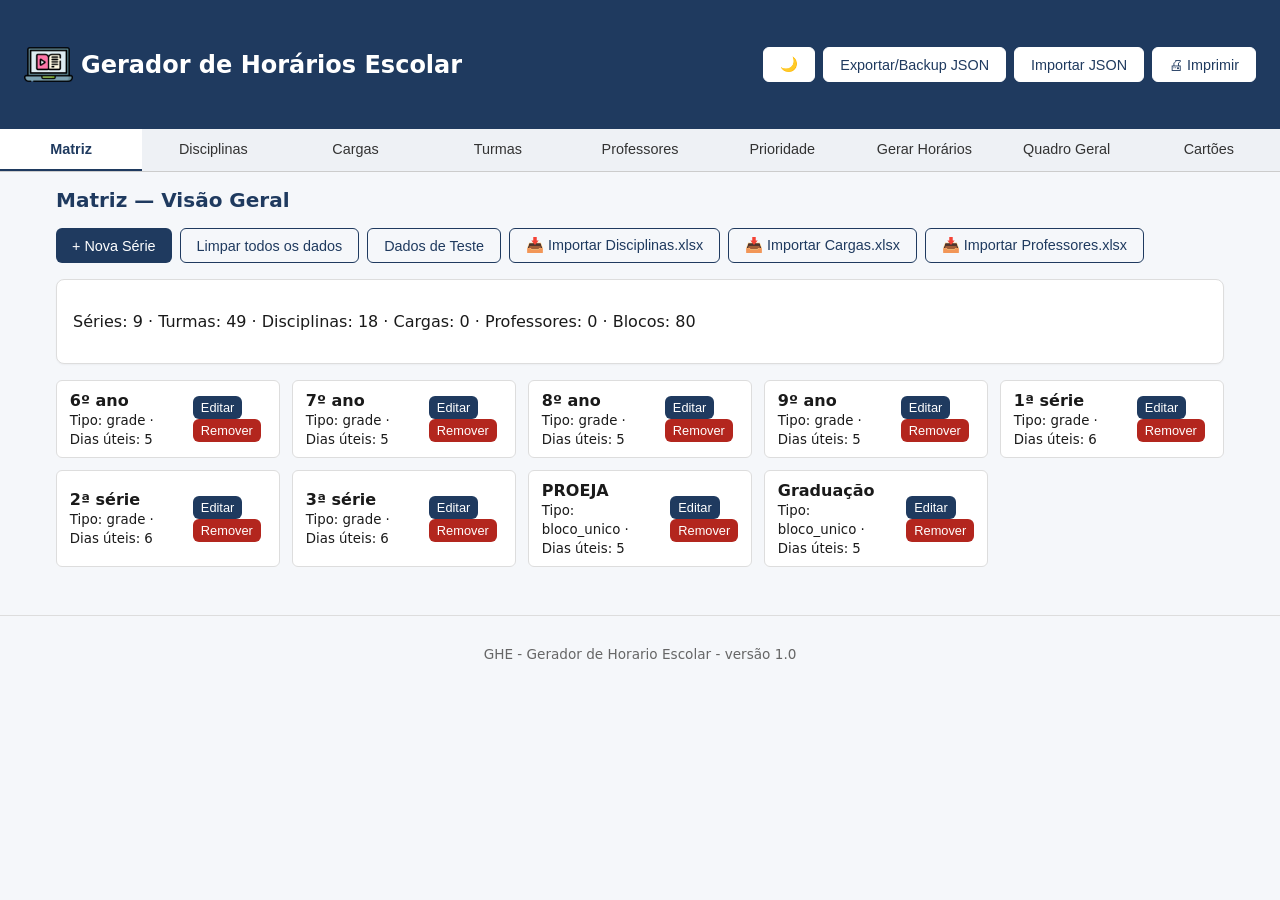
<file: index.html>
<!DOCTYPE html>
<html lang="pt-BR">
<head>
<meta charset="UTF-8">
<meta name="viewport" content="width=device-width, initial-scale=1.0">
<title>Gerador de Horários Escolar — APP_NOVO</title>
<link rel="stylesheet" href="css/style.css">
</head>
<body>

<header>
<div class="header-top">
<h1><img src="icon.png" alt="ícone" class="header-icon"> Gerador de Horários Escolar</h1>
<div class="header-toolbar">
<button class="btn btn-outline" onclick="app.toggleDarkMode()" id="btn-dark-mode">🌙</button>
<button class="btn btn-outline" onclick="app.exportarJSON()">Exportar/Backup JSON</button>
<button class="btn btn-outline" onclick="document.getElementById('file-json').click()">Importar JSON</button>
<button class="btn btn-outline" onclick="window.print()">🖨 Imprimir</button>
<input type="file" id="file-json" accept=".json" style="display:none;" onchange="app.importarJSON(this)">
<input type="file" id="file-import-disciplinas" accept=".xlsx,.xls" style="display:none;" onchange="app.processarArquivo('disciplinas', this)">
<input type="file" id="file-import-cargas" accept=".xlsx,.xls" style="display:none;" onchange="app.processarArquivo('cargas', this)">
<input type="file" id="file-import-professores" accept=".xlsx,.xls" style="display:none;" onchange="app.processarArquivo('professores', this)">
</div>
</div>
</header>

<nav class="tabs">
<button class="tab-btn active" data-tab="matriz">Matriz</button>
<button class="tab-btn" data-tab="disciplinas">Disciplinas</button>
<button class="tab-btn" data-tab="cargas">Cargas</button>
<button class="tab-btn" data-tab="turmas">Turmas</button>
<button class="tab-btn" data-tab="professores">Professores</button>
<button class="tab-btn" data-tab="prioridade">Prioridade</button>
<button class="tab-btn" data-tab="geracao">Gerar Horários</button>
<button class="tab-btn" data-tab="quadro">Quadro Geral</button>
<button class="tab-btn" data-tab="cartoes">Cartões</button>
</nav>

<main>

<!-- Exportar / Importar JSON (movido para o header) -->

<!-- ABA: MATRIZ -->
<section class="tab-panel active" id="panel-matriz">
<h2>Matriz — Visão Geral</h2>
<div class="toolbar">
<button class="btn" onclick="app.abrirModalSerie()">+ Nova Série</button>
<button class="btn btn-outline" onclick="app.limparLocalStorage()">Limpar todos os dados</button>
<button class="btn btn-outline" onclick="app.gerarDadosTeste()">Dados de Teste</button>
<button class="btn btn-outline" onclick="app.importarDisciplinas()">📥 Importar Disciplinas.xlsx</button>
<button class="btn btn-outline" onclick="app.importarCargas()">📥 Importar Cargas.xlsx</button>
<button class="btn btn-outline" onclick="app.importarProfessores()">📥 Importar Professores.xlsx</button>
</div>
<div class="card">
<p>Séries: <span id="matriz-series">0</span> · Turmas: <span id="matriz-turmas">0</span> · Disciplinas: <span id="matriz-disciplinas">0</span> · Cargas: <span id="matriz-cargas">0</span> · Professores: <span id="matriz-professores">0</span> · Blocos: <span id="matriz-blocos">0</span></p>
</div>
<div id="lista-series" class="lista"></div>
</section>

<!-- ABA: DISCIPLINAS -->
<section class="tab-panel" id="panel-disciplinas">
<h2>Disciplinas</h2>
<div class="toolbar">
<button class="btn" onclick="app.abrirModalDisciplina()">+ Nova Disciplina</button>
<button class="btn btn-outline" onclick="app.exportarDisciplinasXLSX()">📤 Exportar XLSX</button>
</div>
<input type="text" id="busca-disciplinas" placeholder="Buscar disciplina..." onkeyup="app.renderDisciplinas()"><br>
<div id="lista-disciplinas" class="lista"></div>
</section>

<!-- ABA: CARGAS -->
<section class="tab-panel" id="panel-cargas">
<h2>Cargas (Série × Disciplina × Aulas/semana)</h2>
<div class="toolbar">
<button class="btn" onclick="app.abrirModalCarga()">+ Nova Carga</button>
<button class="btn btn-outline" onclick="app.exportarCargasXLSX()">📤 Exportar XLSX</button>
</div>
<input type="text" id="busca-cargas" placeholder="Buscar carga..." onkeyup="app.renderCargas()"><br>
<div id="lista-cargas" class="lista"></div>
</section>

<!-- ABA: PROFESSORES -->
<section class="tab-panel" id="panel-professores">
<h2>Professores</h2>
<div class="toolbar">
<button class="btn" onclick="app.abrirModalProfessor()">+ Novo Professor</button>
<button class="btn btn-outline" onclick="app.exportarProfessoresXLSX()">📤 Exportar XLSX</button>
</div>
<input type="text" id="busca-professores" placeholder="Buscar professor..." onkeyup="app.renderProfessores()"><br>
<div id="lista-professores" class="lista"></div>
</section>

<!-- ABA: PRIORIDADE -->
<section class="tab-panel" id="panel-prioridade">
<h2>Prioridade dos Professores</h2>
<p>Arraste ou use os botões para definir a ordem de alocação. Professores no topo da lista têm prioridade maior na geração.</p>
<div id="lista-prioridade" class="lista"></div>
</section>

<!-- ABA: TURMAS -->
<section class="tab-panel" id="panel-turmas">
<h2>Turmas</h2>
<div class="toolbar">
<button class="btn" onclick="app.abrirModalTurma()">+ Nova Turma</button>
</div>
<div id="lista-turmas" class="lista"></div>
</section>

<!-- ABA: BLOCOS (somente visualização — padrão da grade) -->
<section class="tab-panel" id="panel-blocos">
<h2>Blocos / Horários (Grade da Escola)</h2>
<p class="card" style="background:#fff3cd;border-color:#ffc107;">Os blocos de horário são o padrão fixo da grade da escola e não podem ser criados ou editados aqui.</p>
<div id="lista-blocos" class="lista"></div>
</section>

<!-- ABA: GERAÇÃO -->
<section class="tab-panel" id="panel-geracao">
<h2>Geração de Horários</h2>
<div class="card">
<p>O gerador processa as cargas na ordem de registro (linha 1 primeiro, depois 2, etc.).</p>
<p>Respeita: pareamento de tempos, disponibilidade do professor, carga máxima, dia da semana por série, contra turno, sábado quinzenal (meia carga) e limite simultâneo de Educação Física.</p>
<button class="btn btn-primary" onclick="app.gerarHorarios()">Gerar Horários</button>
<div id="resultado-geracao" class="resultado" style="margin-top:1rem; display:none;"></div>
</div>
</section>

<!-- ABA: QUADRO -->
<section class="tab-panel" id="panel-quadro">
<h2>Quadro Geral</h2>
<div id="quadro" class="quadro"></div>
</section>

<!-- ABA: CARTÕES -->
<section class="tab-panel" id="panel-cartoes">
<h2>Cartões dos Professores</h2>
<div id="cartoes" class="cartoes-grid"></div>
</section>

</main>

<footer>
<p>GHE - Gerador de Horario Escolar - versão <span id="versao-app">1.0</span></p>
</footer>

<div id="toast" class="toast">Operação desfeita</div>
<div id="modal-overlay" class="modal-overlay" onclick="app.fecharModal()"></div>
<div id="modal" class="modal"></div>

<script src="js/data.js"></script>
<script src="js/engine.js"></script>
<script src="js/lib/sheetjs.full.min.js"></script>
<script src="js/import.js"></script>
<script src="js/ui.js"></script>
<script>
window.app = new App();
window.importador = new Importador(window.app);
</script>

</body>
</html>
</file>
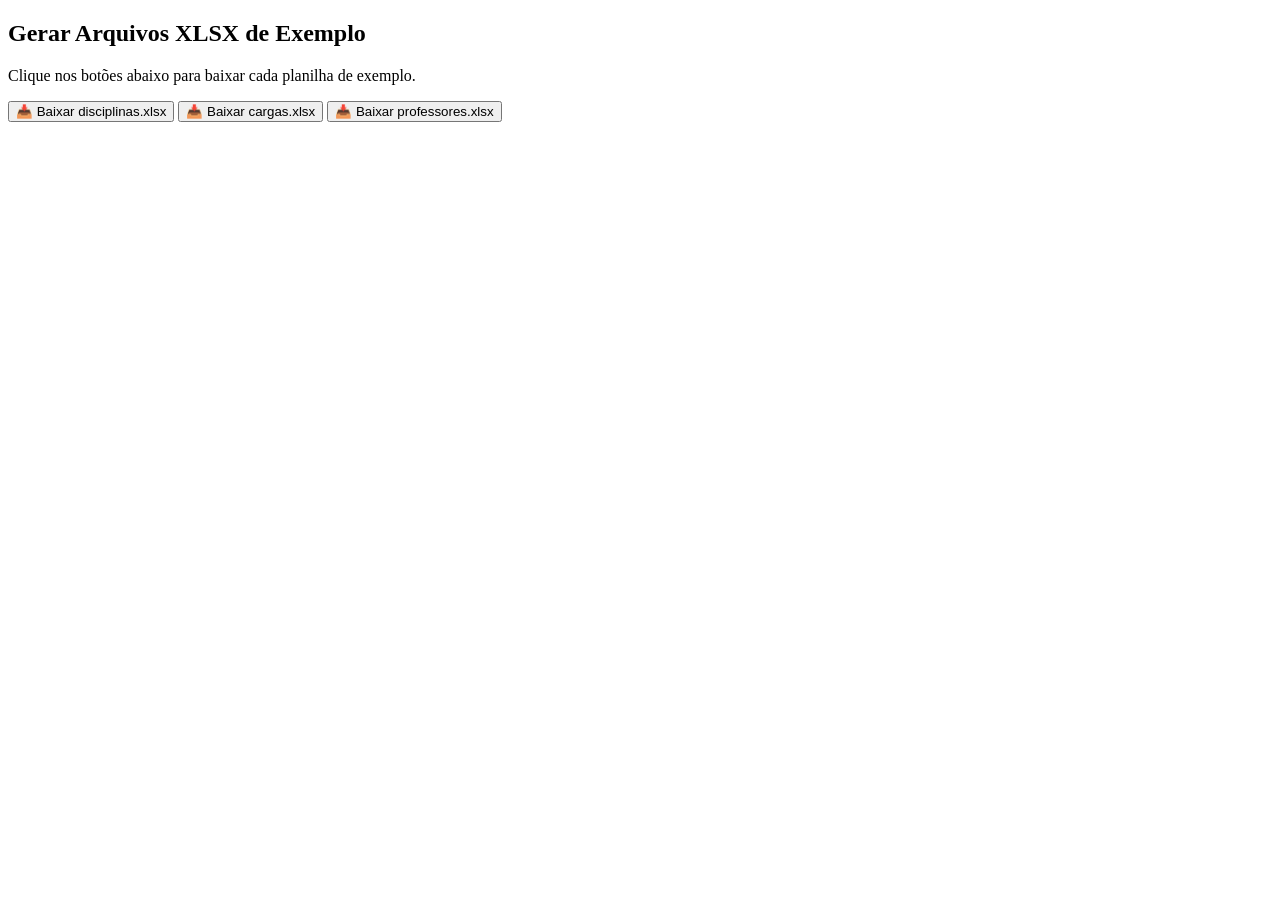
<file: gerar_exemplos.html>
<!DOCTYPE html>
<html lang="pt-BR">
<head>
<meta charset="UTF-8">
<title>Gerar XLSX de Exemplo</title>
<script src="js/lib/sheetjs.full.min.js"></script>
</head>
<body>
<h2>Gerar Arquivos XLSX de Exemplo</h2>
<p>Clique nos botões abaixo para baixar cada planilha de exemplo.</p>

<button onclick="gerarDisciplinas()">📥 Baixar disciplinas.xlsx</button>
<button onclick="gerarCargas()">📥 Baixar cargas.xlsx</button>
<button onclick="gerarProfessores()">📥 Baixar professores.xlsx</button>

<script>
function gerarDisciplinas() {
  const dados = [
    ['Nome'],
    ['Português'],
    ['Matemática'],
    ['História'],
    ['Geografia'],
    ['Ciências'],
    ['Artes'],
    ['Desenho'],
    ['Música'],
    ['Ed. Física'],
    ['Inglês'],
    ['Francês'],
    ['Espanhol'],
    ['Biologia'],
    ['Física'],
    ['Química'],
    ['Filosofia'],
    ['Sociologia'],
    ['Informática']
  ];
  const ws = XLSX.utils.aoa_to_sheet(dados);
  const wb = XLSX.utils.book_new();
  XLSX.utils.book_append_sheet(wb, ws, 'Disciplinas');

  // Sheet de instruções
  const instrucoes = [
    ['INSTRUÇÕES - disciplinas.xlsx'],
    [''],
    ['Coluna Nome: Nome da disciplina. Exemplo: Matemática, Português, História.'],
    [''],
    ['Dicas:'],
    ['- Use um nome por linha.'],
    ['- Não deixe células vazias entre os nomes.'],
    ['- O app impõe a ordem: importe Disciplinas primeiro, depois Cargas, depois Professores.']
  ];
  const wsInstr = XLSX.utils.aoa_to_sheet(instrucoes);
  XLSX.utils.book_append_sheet(wb, wsInstr, 'Instruções');
  XLSX.writeFile(wb, 'disciplinas.xlsx');
}

function gerarCargas() {
  const dados = [
    ['Série', 'Disciplina', 'Aulas/semana'],
    ['6º ano', 'Matemática', '4'],
    ['6º ano', 'Português', '3'],
    ['6º ano', 'História', '2'],
    ['7º ano', 'Matemática', '4'],
    ['7º ano', 'Português', '3'],
    ['7º ano', 'Geografia', '2'],
    ['8º ano', 'Matemática', '4'],
    ['8º ano', 'Física', '2'],
    ['8º ano', 'Química', '2'],
    ['9º ano', 'Matemática', '4'],
    ['9º ano', 'Biologia', '2'],
    ['9º ano', 'Filosofia', '2'],
    ['1ª série', 'Matemática', '5'],
    ['1ª série', 'Português', '4'],
    ['1ª série', 'História', '3'],
    ['2ª série', 'Matemática', '5'],
    ['2ª série', 'Português', '4'],
    ['2ª série', 'Sociologia', '3'],
    ['3ª série', 'Matemática', '5'],
    ['3ª série', 'Português', '4'],
    ['3ª série', 'Informática', '3']
  ];
  const ws = XLSX.utils.aoa_to_sheet(dados);
  const wb = XLSX.utils.book_new();
  XLSX.utils.book_append_sheet(wb, ws, 'Cargas');

  // Sheet de instruções
  const instrucoes = [
    ['INSTRUÇÕES - cargas.xlsx'],
    [''],
    ['Coluna Série: 6º ano, 7º ano, 8º ano, 9º ano, 1ª série, 2ª série, 3ª série.'],
    ['Coluna Disciplina: Deve corresponder a um nome cadastrado em Disciplinas.'],
    ['Coluna Aulas/semana: Número inteiro de 1 a 6.'],
    [''],
    ['Dicas:'],
    ['- Importe Disciplinas antes de Cargas.'],
    ['- Não deixe linhas vazias entre os dados.'],
    ['- Cada linha = uma carga (uma turma da série terá essa disciplina com essa quantidade semanal).']
  ];
  const wsInstr = XLSX.utils.aoa_to_sheet(instrucoes);
  XLSX.utils.book_append_sheet(wb, wsInstr, 'Instruções');
  XLSX.writeFile(wb, 'cargas.xlsx');
}

function gerarProfessores() {
  const dados = [
    ['Nome', 'Disciplina', 'Série', 'Carga Máxima', 'Disponibilidade', 'Restrições'],
    ['João Silva', 'Matemática', '6º ano', '20', 'segunda|manhã,terça|tarde', 'segunda|08:00|10:00'],
    ['Maria Souza', 'Português', '6º ano', '18', 'quarta|manhã,quinta|tarde', ''],
    ['Pedro Santos', 'História', '1ª série', '22', 'terça|manhã,sexta|tarde', 'sexta|14:00|16:00'],
    ['Ana Costa', 'Geografia', '7º ano', '16', 'segunda|tarde,quarta|manhã', 'quarta|10:00|11:20'],
    ['Carlos Lima', 'Física', '8º ano', '18', 'terça|tarde,quinta|manhã', ''],
    ['Beatriz Rocha', 'Química', '8º ano', '16', 'segunda|manhã,sexta|tarde', 'sexta|13:00|15:00'],
    ['Fernando Alves', 'Biologia', '9º ano', '20', 'terça|manhã,quinta|tarde', ''],
    ['Luciana Mendes', 'Filosofia', '9º ano', '14', 'quarta|tarde,sexta|manhã', 'quarta|08:00|09:40'],
    ['Ricardo Gomes', 'Sociologia', '2ª série', '16', 'segunda|tarde,quarta|manhã', ''],
    ['Juliana Pereira', 'Informática', '3ª série', '20', 'terça|manhã,quinta|tarde', 'quinta|15:00|16:00']
  ];
  const ws = XLSX.utils.aoa_to_sheet(dados);
  const wb = XLSX.utils.book_new();
  XLSX.utils.book_append_sheet(wb, ws, 'Professores');

  // Sheet de instruções
  const instrucoes = [
    ['INSTRUÇÕES - professores.xlsx'],
    [''],
    ['Coluna Nome: Nome do professor.'],
    ['Coluna Disciplina: Deve corresponder a um nome cadastrado em Disciplinas.'],
    ['Coluna Série: 6º ano, 7º ano, 8º ano, 9º ano, 1ª série, 2ª série, 3ª série.'],
    ['Coluna Carga Máxima: Número inteiro de 1 a 6 (aulas por semana no máximo).'],
    [''],
    ['Coluna Disponibilidade (dia|turno):'],
    ['  Dias: segunda, terça, quarta, quinta, sexta, sábado'],
    ['  Turnos: manhã, tarde'],
    ['  Formato: dia|turno, separados por vírgula para múltiplos.'],
    ['  Exemplo: segunda|manhã,terça|tarde,quarta|manhã'],
    [''],
    ['Coluna Restrições (dia|início|fim):'],
    ['  Dias: segunda, terça, quarta, quinta, sexta, sábado'],
    ['  Início/Fim: horário no formato HH:MM (ex: 08:00, 10:40).'],
    ['  Formato: dia|início|fim, separados por vírgula para múltiplos.'],
    ['  Exemplo: segunda|08:00|10:00,sexta|14:00|16:00'],
    ['  Deixe vazio se não houver restrição.'],
    [''],
    ['Dicas:'],
    ['- Importe Disciplinas → Cargas → Professores (nesta ordem).'],
    ['- O professor só será alocado em horários de sua disponibilidade.'],
    ['- O professor nunca será alocado em horários de restrição.']
  ];
  const wsInstr = XLSX.utils.aoa_to_sheet(instrucoes);
  XLSX.utils.book_append_sheet(wb, wsInstr, 'Instruções');
  XLSX.writeFile(wb, 'professores.xlsx');
}
</script>
</body>
</html>
</file>
<file: css/style.css>
* { box-sizing: border-box; }
html { font-family: system-ui, -apple-system, Segoe UI, Roboto, Arial, sans-serif; }
body { margin: 0; padding: 0; background: #f5f7fa; color: #1a1a1a; }

header { background: #1f3a5f; color: #fff; padding: 1rem 1.5rem; }
header { background: #1f3a5f; color: #fff; padding: 2.5rem 1.5rem; display: flex; flex-direction: column; gap: 0.75rem; }
.header-top { display: flex; align-items: center; justify-content: space-between; width: 100%; flex-wrap: wrap; gap: 1rem; }
.header-top h1 { margin: 0; font-size: 1.5rem; display: flex; align-items: center; gap: 0.5rem; }
.header-toolbar { display: flex; gap: 0.5rem; flex-wrap: wrap; }
.header-toolbar .btn { background: #fff; color: #1f3a5f; border: 1px solid #fff; }
.header-toolbar .btn:hover { background: #eef1f5; border-color: #eef1f5; }
.header-icon { width: 49px; height: 49px; display: inline-block; vertical-align: middle; }
.subtitle { font-size: 0.85rem; opacity: 0.85; margin-top: 0.25rem; }

nav.tabs { display: flex; gap: 0; border-bottom: 1px solid #ccc; overflow-x: auto; }
nav.tabs .tab-btn { flex: 1; min-width: 90px; background: #eef1f5; border: none; border-bottom: 2px solid transparent; padding: 0.75rem 0.5rem; font-size: 0.9rem; cursor: pointer; color: #333; }
nav.tabs .tab-btn:hover { background: #e2e6ec; }
nav.tabs .tab-btn.active { background: #fff; border-bottom-color: #1f3a5f; color: #1f3a5f; font-weight: 600; }

main { max-width: 1200px; margin: 0 auto; padding: 1rem; }
.tab-panel { display: none; animation: fadeIn 0.2s ease; }
.tab-panel.active { display: block; }
@keyframes fadeIn { from { opacity: 0; transform: translateY(4px);} to { opacity: 1; transform: none;} }

h2 { font-size: 1.25rem; margin-top: 0; margin-bottom: 1rem; color: #1f3a5f; }

.card { background: #fff; border: 1px solid #ddd; border-radius: 8px; padding: 1rem; margin-bottom: 1rem; box-shadow: 0 1px 2px rgba(0,0,0,0.04); }

.toolbar { display: flex; gap: 0.5rem; margin-bottom: 1rem; flex-wrap: wrap; }
.toolbar.backup-toolbar { justify-content: flex-end; margin-bottom: 0.5rem; }

.btn { background: #1f3a5f; color: #fff; border: none; border-radius: 6px; padding: 0.5rem 1rem; font-size: 0.9rem; cursor: pointer; }
.btn:hover { background: #162a46; }
.btn:active { transform: scale(0.98); }
.btn:disabled { background: #ccc; color: #666; cursor: not-allowed; }

.item[draggable="true"] { cursor: grab; }
.item[draggable="true"]:active { cursor: grabbing; }
.btn-outline { background: transparent; color: #1f3a5f; border: 1px solid #1f3a5f; }
.btn-outline:hover { background: #eef1f5; }
.btn-primary { background: #2e7d32; }
.btn-primary:hover { background: #1e5f24; }
.btn-danger { background: #b3261e; color: #fff; border: none; border-radius: 6px; padding: 0.25rem 0.6rem; font-size: 0.8rem; cursor: pointer; }
.btn-danger:hover { background: #8c1e18; }

.btn-small { padding: 0.25rem 0.5rem; font-size: 0.8rem; }

.lista { display: flex; flex-direction: column; gap: 0.5rem; }
.item { background: #fff; border: 1px solid #ddd; border-radius: 6px; padding: 0.6rem 0.8rem; display: flex; justify-content: space-between; align-items: center; gap: 1rem; flex-wrap: nowrap; min-height: 70px; }
.item.info { flex: 1; min-width: 0; overflow: hidden; }
.item.info small { overflow: hidden; text-overflow: ellipsis; white-space: nowrap; display: block; }
.item.actions { display: flex; gap: 0.4rem; align-self: center; flex-shrink: 0; }

/* Duas colunas em listas selecionadas (Disciplinas, Cargas, Turmas, Séries, Blocos) */
#panel-disciplinas .lista,
#panel-cargas .lista,
#panel-turmas .lista,
#panel-matriz #lista-series,
#panel-blocos .lista {
  display: grid !important;
  grid-template-columns: repeat(auto-fit, minmax(220px, 1fr));
  gap: 0.75rem;
}

#panel-professores .lista {
  display: grid !important;
  grid-template-columns: repeat(auto-fit, minmax(280px, 1fr));
  gap: 0.75rem;
}

#panel-prioridade .lista {
  display: grid !important;
  grid-template-columns: repeat(auto-fit, minmax(280px, 1fr));
  gap: 0.75rem;
}

#panel-disciplinas .lista .item,
#panel-cargas .lista .item,
#panel-turmas .lista .item,
#panel-matriz #lista-series .item,
#panel-blocos .lista .item,
#panel-professores .lista .item {
  min-height: auto;
  width: 100%;
}

input[type="text"] { padding: 0.5rem; border: 1px solid #ccc; border-radius: 6px; font-size: 0.9rem; width: 260px; }

form.modal-form { display: grid; grid-template-columns: 1fr 1fr; gap: 0.75rem; }
form.modal-form label { font-size: 0.85rem; font-weight: 600; color: #333; }
form.modal-form input, form.modal-form select { padding: 0.5rem; border: 1px solid #ccc; border-radius: 6px; font-size: 0.9rem; width: 100%; }
form.modal-form .full { grid-column: 1 / -1; }
form.modal-form .modal-field { grid-column: 1 / -1; display: flex; flex-direction: column; gap: 0.25rem; }
form.modal-form .actions { grid-column: 1 / -1; display: flex; gap: 0.5rem; justify-content: flex-end; }

.modal-overlay { position: fixed; inset: 0; background: rgba(0,0,0,0.4); display: none; z-index: 100; }
.modal { position: fixed; top: 60px; left: 50%; transform: translateX(-50%); width: min(600px, 92vw); max-height: 85vh; background: #fff; border: 1px solid #ccc; border-radius: 8px; padding: 1.5rem; display: none; z-index: 101; box-shadow: 0 4px 12px rgba(0,0,0,0.15); overflow-y: auto; }
.modal h3 { margin-top: 0; color: #1f3a5f; }
.modal .close { float: right; cursor: pointer; font-weight: bold; }

#toast { position: fixed; bottom: 1.5rem; left: 50%; transform: translateX(-50%) translateY(100px); background: #333; color: #fff; padding: 0.6rem 1.2rem; border-radius: 6px; font-size: 0.9rem; opacity: 0; transition: all 0.3s ease; z-index: 200; pointer-events: none; }
#toast.show { opacity: 1; transform: translateX(-50%) translateY(0); }

.quadro { background: #fff; border: 1px solid #ddd; border-radius: 8px; overflow: auto; }
.quadro-container { display: flex; flex-direction: column; gap: 1.5rem; padding: 1rem; }
.quadro-turma { border: 1px solid #ddd; border-radius: 8px; overflow: hidden; background: #fff; }
.quadro-titulo { background: #1f3a5f; color: #fff; padding: 0.6rem 1rem; font-size: 1rem; font-weight: 600; }
.quadro-tabela { width: 100%; border-collapse: collapse; font-size: 0.85rem; table-layout: fixed; }
.quadro-tabela th { background: #eef1f5; font-weight: 600; color: #1f3a5f; border: 1px solid #ddd; padding: 0.2rem; font-size: 0.75rem; white-space: nowrap; }
.quadro-tabela td { border: 1px solid #ddd; padding: 0.2rem; text-align: center; white-space: nowrap; }
input[type="text"] { margin-bottom: 1rem; }
.quadro-tabela td.quadro-celula { height: auto; min-height: 44px; vertical-align: top; text-align: left; padding: 0.2rem 0.3rem; white-space: normal; overflow: hidden; text-overflow: ellipsis; }
.quadro-celula.intervalo { background: #fff3cd; color: #856404; font-weight: 600; text-align: center; }
.quadro-celula.alocada { background: #fff9c4; border-color: #ffd54f; }
.quadro-celula.vaga { background: #f0f0f0; color: #999; text-align: center !important; }
.quadro-celula.bloqueada { background: #ffcccc; color: #b00020; text-align: center !important; font-weight: 600; }
.quadro-celula strong { font-size: 0.8rem; display: block; }
.quadro-celula small { font-size: 0.7rem; color: #555; display: block; }
.quadro-horario { background: #f5f7fa; font-weight: 600; color: #333; white-space: nowrap; font-size: 0.75rem; }
.quadro-horario { background: #f5f7fa; font-weight: 600; color: #333; white-space: nowrap; }

.cartoes-grid { display: grid; grid-template-columns: repeat(auto-fill, minmax(420px, 1fr)); gap: 1rem; }
.cartao { background: #fff; border: 1px solid #ddd; border-radius: 8px; padding: 1rem; }
.cartao h4 { margin: 0 0 0.75rem 0; color: #1f3a5f; font-size: 1rem; border-bottom: 1px solid #eee; padding-bottom: 0.4rem; }
.cartao p { margin: 0.25rem 0; font-size: 0.9rem; }
.cartao-lista-aulas { margin-top: 0.75rem; }
.cartao-aula { font-size: 0.85rem; padding: 0.4rem; border-bottom: 1px solid #f0f0f0; }
.cartao-aula:last-child { border-bottom: none; }
.cartao-bloco-unico { margin-top: 0.75rem; padding: 0.5rem; background: #fff3cd; border-radius: 4px; font-size: 0.85rem; color: #856404; }

.cartao-professor { padding: 0.5rem; min-width: 400px; }
.cartao-professor h4 { margin: 0 0 0.5rem 0; font-size: 1rem; }
.cartao-professor p { margin: 0.25rem 0; font-size: 0.85rem; }
.cartao-professor .cartao-quadro { margin-top: 0.5rem; overflow-x: auto; }
.cartao-professor .quadro-tabela { font-size: 0.75rem; min-width: 380px; }
.cartao-professor .quadro-tabela th { font-size: 0.65rem; padding: 0.15rem; }
.cartao-professor .quadro-tabela td { padding: 0.15rem; font-size: 0.7rem; }
.cartao-professor .quadro-celula strong { font-size: 0.7rem; }
.cartao-professor .quadro-celula small { font-size: 0.6rem; }
.cartao-professor .quadro-horario { font-size: 0.65rem; width: 60px; }

.resultado { background: #eef6ee; border: 1px solid #b9dbb9; border-radius: 6px; padding: 1rem; color: #1e5f24; }

footer { text-align: center; padding: 1rem; color: #666; font-size: 0.85rem; border-top: 1px solid #ddd; margin-top: 2rem; }

@media (max-width: 640px) {
  nav.tabs .tab-btn { min-width: 70px; padding: 0.6rem 0.2rem; font-size: 0.75rem; }
  form.modal-form { grid-template-columns: 1fr; }
}

/* ---------- Impressão ---------- */
/* ---------- Modo Escuro ---------- */
body.dark-mode {
  background: #1a1a2e !important;
  color: #ffe0b3 !important;
}
body.dark-mode header {
  background: #0f0f1a !important;
  color: #ffe0b3 !important;
}
body.dark-mode nav.tabs {
  border-bottom-color: #3a3a4a !important;
}
body.dark-mode nav.tabs .tab-btn {
  background: #2a2a3e !important;
  color: #c0c0c0 !important;
}
body.dark-mode nav.tabs .tab-btn.active {
  background: #3a3a4a !important;
  color: #fff !important;
  border-bottom-color: #4a90e2 !important;
}
body.dark-mode .card {
  background: #252538 !important;
  border-color: #3a3a4a !important;
  color: #ffe0b3 !important;
}
body.dark-mode .lista .item {
  background: #252538 !important;
  border-color: #3a3a4a !important;
  color: #ffe0b3 !important;
}
body.dark-mode input[type="text"],
body.dark-mode select,
body.dark-mode input[type="number"],
body.dark-mode input[type="time"] {
  background: #2a2a3e !important;
  border-color: #3a3a4a !important;
  color: #ffe0b3 !important;
}
body.dark-mode .btn {
  background: #3a3a4a !important;
  color: #ffe0b3 !important;
  border-color: #4a4a5a !important;
}
body.dark-mode .btn:hover {
  background: #4a4a5a !important;
}
body.dark-mode .btn-outline {
  background: transparent !important;
  color: #ffe0b3 !important;
  border-color: #4a4a5a !important;
}
body.dark-mode .btn-outline:hover {
  background: #2a2a3e !important;
}
body.dark-mode .btn-primary {
  background: #2a6f4e !important;
}
body.dark-mode .btn-primary:hover {
  background: #1e5f3e !important;
}
body.dark-mode .btn-danger {
  background: #6f2a2a !important;
}
body.dark-mode .btn-danger:hover {
  background: #5f1e1e !important;
}
body.dark-mode .quadro-tabela th {
  background: #3a3a4a !important;
  color: #ffe0b3 !important;
}
body.dark-mode .quadro-tabela td {
  background: #1a1a2e !important;
  color: #ffe0b3 !important;
  border-color: #3a3a4a !important;
}
body.dark-mode .quadro-horario {
  background: #2a2a3e !important;
  color: #ffe0b3 !important;
}
body.dark-mode .quadro-celula {
  background: #252538 !important;
  color: #ffe0b3 !important;
}
body.dark-mode .quadro-celula.intervalo {
  background: #3a2f1a !important;
  color: #ffe0b3 !important;
}
body.dark-mode .quadro-celula.alocada {
  background: #3a3a1a !important;
  border-color: #ffd54f !important;
}
body.dark-mode .quadro-celula.vaga { background: #444 !important; color: #aaa !important; }
body.dark-mode .quadro-celula.bloqueada { background: #ffcccc !important; color: #b00020 !important; }
.bloco-unico-noturno { background: #f8d7da; border: 1px solid #f5c6cb; color: #721c24; padding: 0.5rem; border-radius: 6px; text-align: center; font-weight: 600; text-transform: uppercase; }
body.dark-mode .bloco-unico-noturno { background: #3a1b1b !important; border-color: #721c24 !important; color: #f5c6cb !important; }
body.dark-mode .quadro {
  background: #252538 !important;
}
body.dark-mode .quadro-titulo {
  color: #ffe0b3 !important;
}
body.dark-mode .cartao {
  background: #252538 !important;
  border-color: #3a3a4a !important;
  color: #ffe0b3 !important;
}
body.dark-mode .cartao h4 {
  border-bottom-color: #3a3a4a !important;
  color: #ffe0b3 !important;
}
body.dark-mode .cartao p {
  color: #ffe0b3 !important;
}
body.dark-mode .cartao-aula {
  border-bottom-color: #3a3a4a !important;
  color: #ffe0b3 !important;
}
body.dark-mode .cartao-bloco-unico {
  background: #3a2f1a !important;
  color: #ffe0b3 !important;
}
body.dark-mode .resultado {
  background: #1e3a2e !important;
  border-color: #2a5f3e !important;
  color: #ffe0b3 !important;
}
body.dark-mode .toast {
  background: #4a4a5a !important;
  color: #ffe0b3 !important;
}
body.dark-mode .modal {
  background: #252538 !important;
  border-color: #3a3a4a !important;
  color: #ffe0b3 !important;
}
body.dark-mode .modal h3 {
  color: #ffe0b3 !important;
}
body.dark-mode .modal .close {
  color: #ffe0b3 !important;
}
body.dark-mode footer {
  color: #ffe0b3 !important;
}
body.dark-mode small {
  color: #ffe0b3 !important;
}
body.dark-mode .checkbox-group label {
  color: #ffe0b3 !important;
}
body.dark-mode label {
  color: #ffe0b3 !important;
}
body.dark-mode h2 {
  color: #ffe0b3 !important;
}

@media print {
  header, nav.tabs, .toolbar, .backup-toolbar, footer, #toast, .modal-overlay, .modal, .btn, input[type="text"], .busca {
    display: none !important;
  }
  main { padding: 0; }
  .tab-panel { display: block !important; }
  .quadro, .cartoes-grid { page-break-inside: auto; }
  .quadro-turma { page-break-inside: avoid; }
  .cartao { page-break-inside: avoid; }
  body { background: #fff !important; color: #000 !important; }
  .card { border: 1px solid #000; box-shadow: none; }
  h2 { color: #000; border-bottom: 2px solid #000; padding-bottom: 0.5rem; }
  .quadro-tabela th { background: #eef1f5 !important; -webkit-print-color-adjust: exact; }
  .quadro-celula.intervalo { background: #fff3cd !important; -webkit-print-color-adjust: exact; }
.quadro-celula.alocada { background: #fff9c4 !important; -webkit-print-color-adjust: exact; }
.quadro-celula.vaga { background: #e0e0e0 !important; color: #666 !important; -webkit-print-color-adjust: exact; }
.quadro-celula.bloqueada { background: #ffcccc !important; color: #b00020 !important; -webkit-print-color-adjust: exact; }
.bloco-unico-noturno { background: #f8d7da !important; -webkit-print-color-adjust: exact; }
}
</file>
